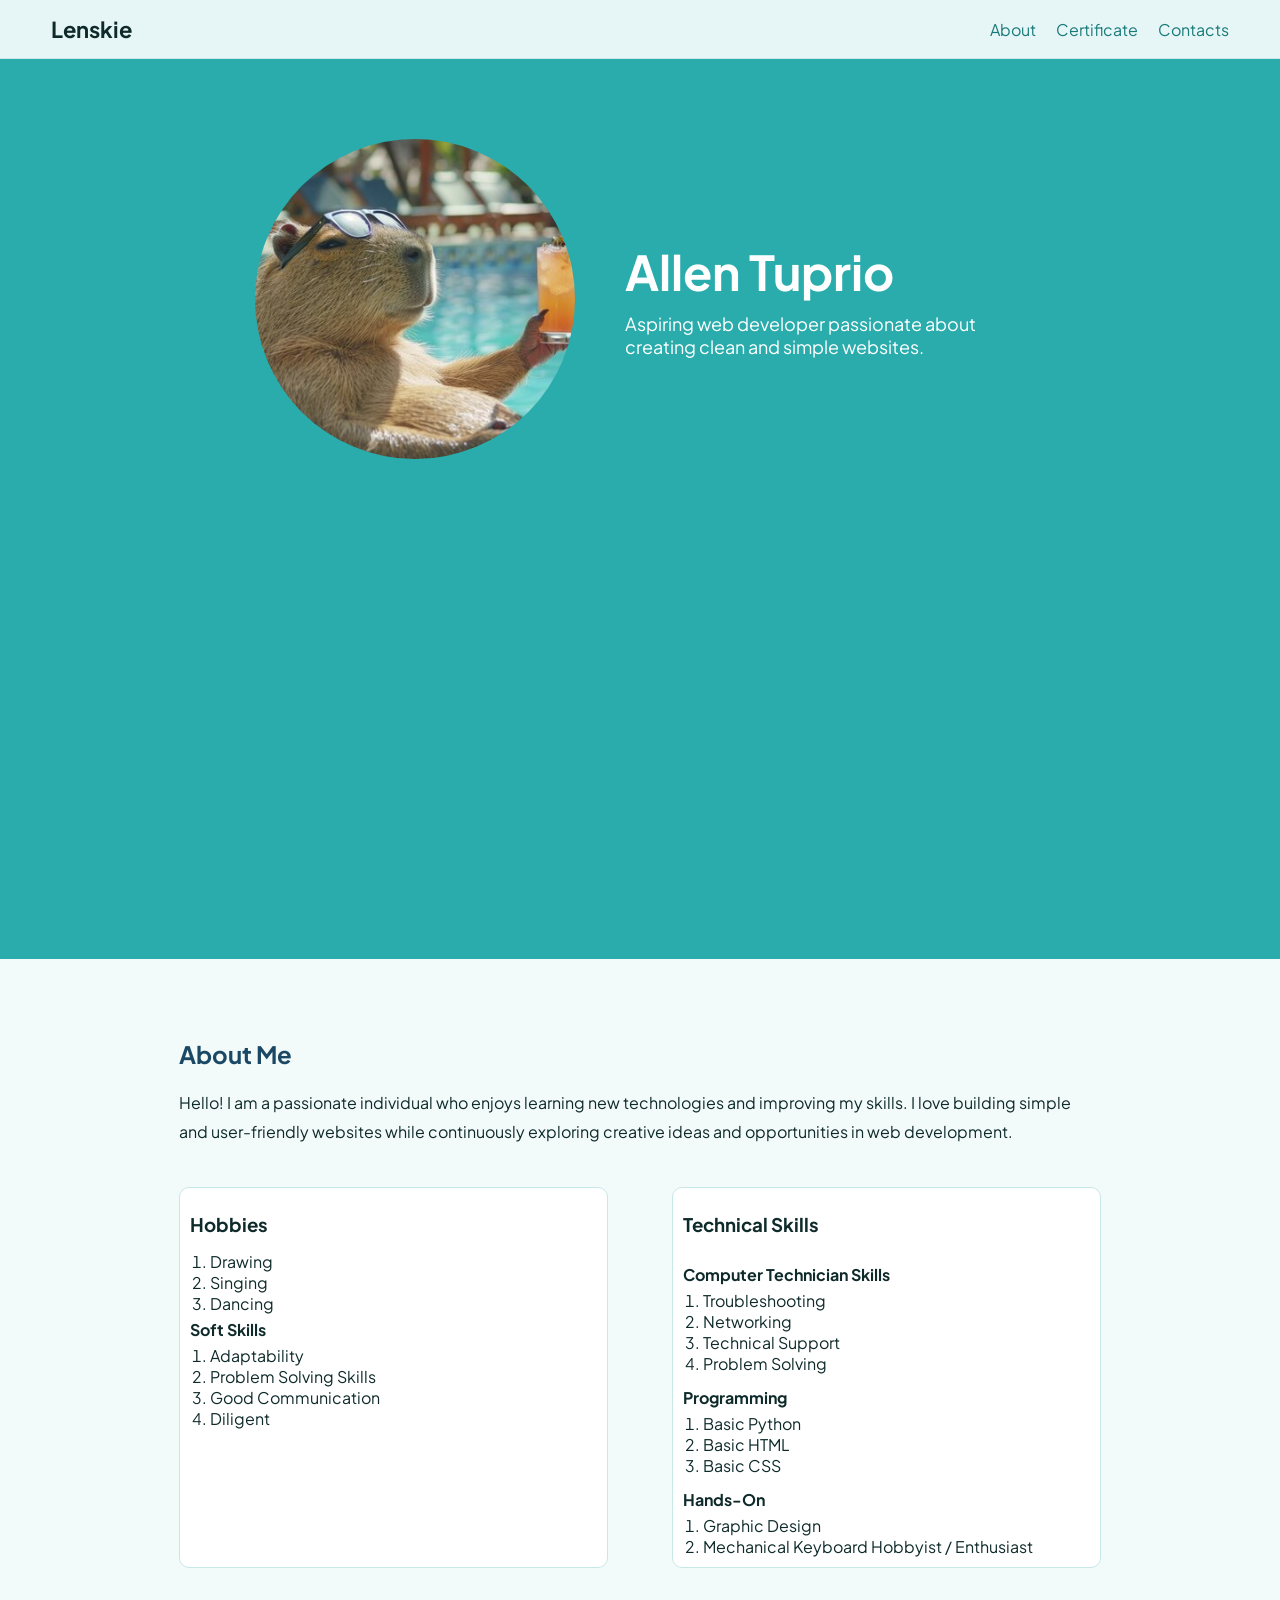
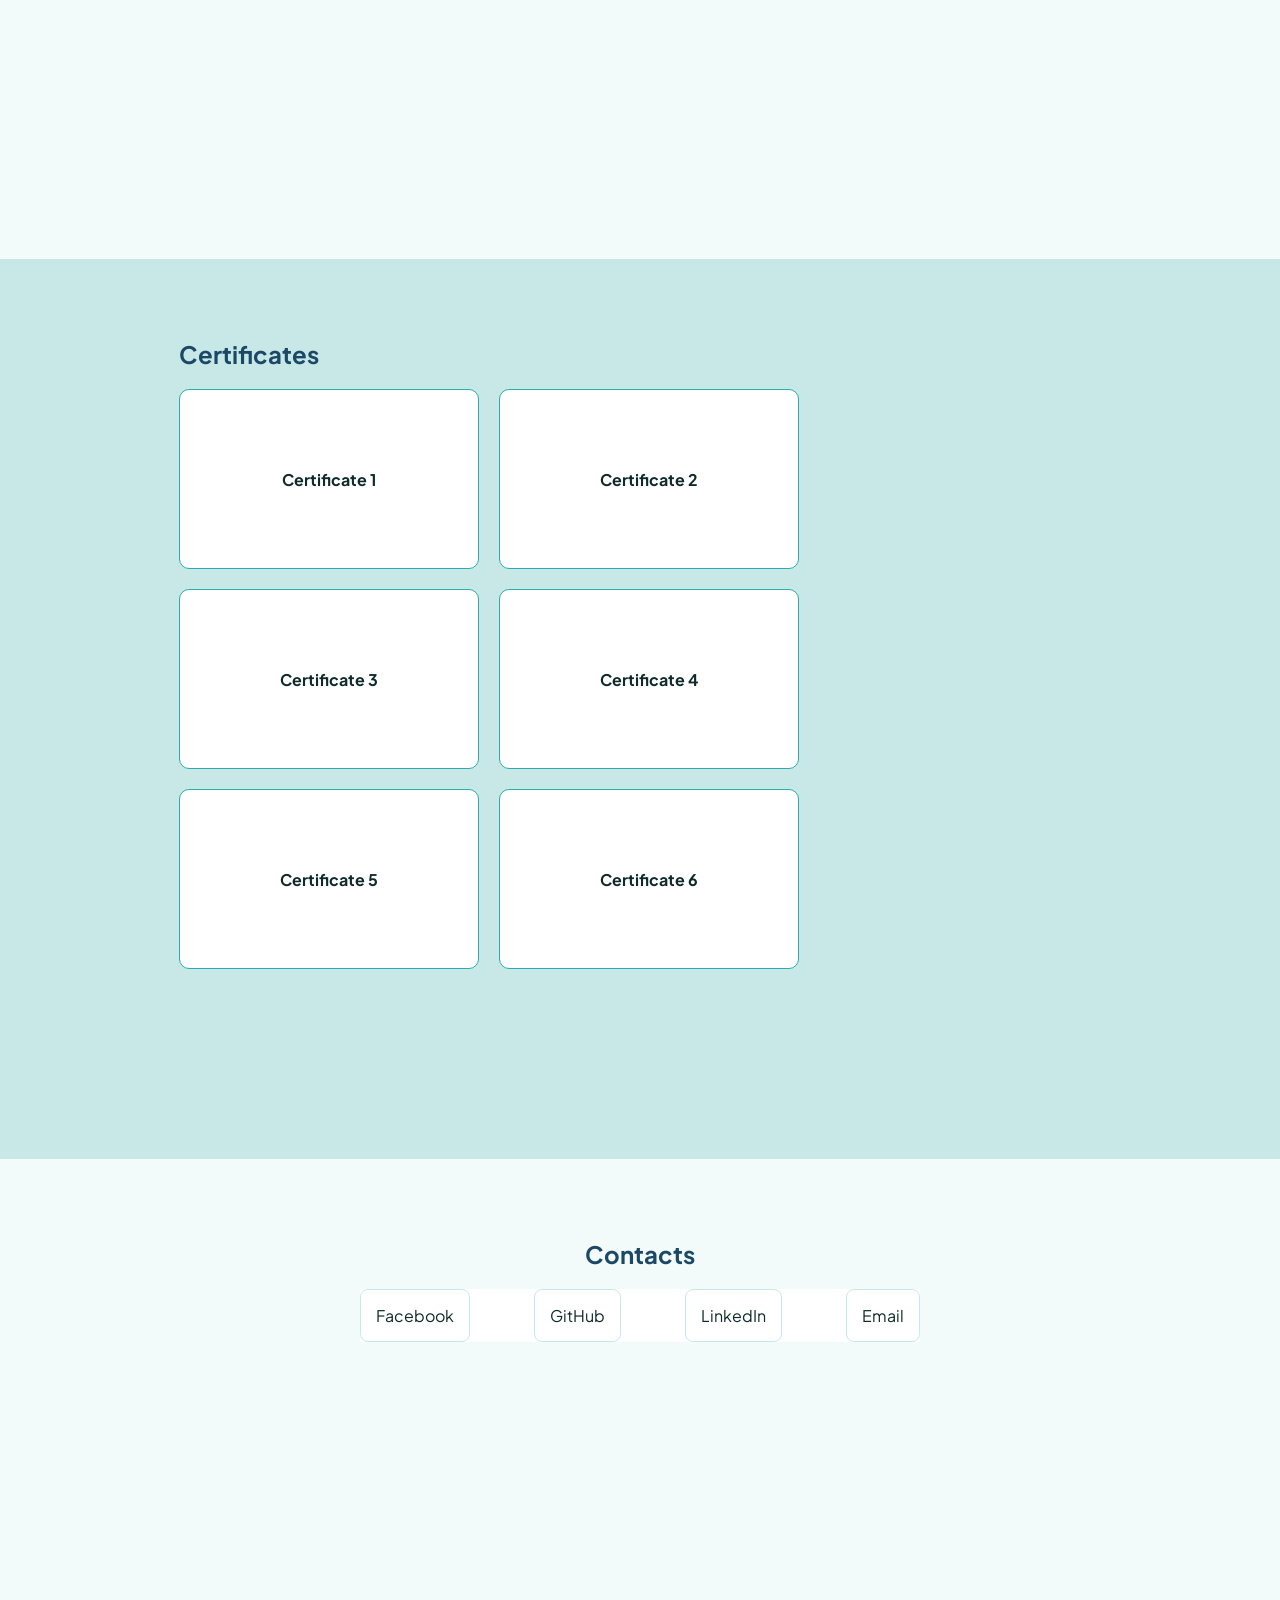
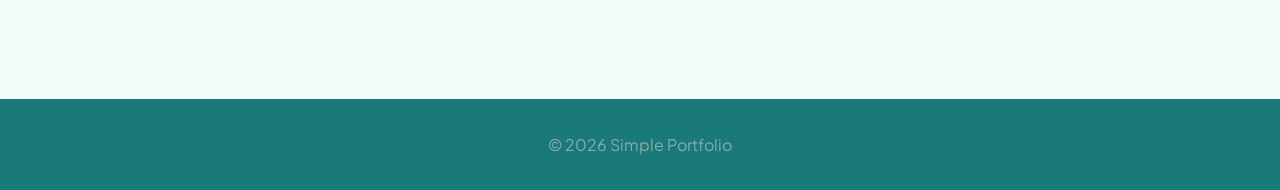
<file: Aquamarine_ITECH50/Aquamarine-main.html>
<!DOCTYPE html>
<html lang="en">
<head>
  <meta charset="UTF-8" />
  <meta name="viewport" content="width=device-width, initial-scale=1.0"/>
  <title>Simple Portfolio</title>
  <link rel="stylesheet" href="styles/aquamarine-style.css">
  <link href="https://fonts.googleapis.com/css2?family=Plus+Jakarta+Sans:wght@300;400;500;600;700&display=swap" rel="stylesheet" />
</head>
<body>

  <!-- Nav-bar -->
  <nav>
    <a href="#hero" class="logo">Lenskie</a>
    <div class="nav-links">
      <a href="#about">About</a>
      <a href="#certificate">Certificate</a>
      <a href="#contacts">Contacts</a>
    </div>
  </nav>

  <!-- Hero -->
  <section id="hero" class="section-hero">
    <div class="container-hero">
      <img src="images/initial-img.jpg" alt="Profile photo of Allen Tuprio" class="profile-pic">
      <div class="hero-text">
        <h1>Allen Tuprio</h1>
        <p>Aspiring web developer passionate about creating clean and simple websites.</p>
      </div>
    </div>
  </section>

  <!-- About-->
  <section id="about" class="section-about">
    <h2>About Me</h2>

    <p class="about-text">
      Hello! I am a passionate individual who enjoys learning new technologies
      and improving my skills. I love building simple and user-friendly websites
      while continuously exploring creative ideas and opportunities in web development.
    </p>

    <div class="cards">

      <!-- Cards -->
      <div class="card">
        <h3>Hobbies</h3>
        <ol>
          <li>Drawing</li>
          <li>Singing</li>
          <li>Dancing</li>
        </ol>

        <h4>Soft Skills</h4>
        <ol>
          <li>Adaptability</li>
          <li>Problem Solving Skills</li>
          <li>Good Communication</li>
          <li>Diligent</li>
        </ol>
      </div>

      <!-- Cards -->
      <div class="card">
        <h3>Technical Skills</h3>
        <ul>
          <li>
            <h4>Computer Technician Skills</h4>
            <ol>
              <li>Troubleshooting</li>
              <li>Networking</li>
              <li>Technical Support</li>
              <li>Problem Solving</li>
            </ol>
          </li>
          <li>
            <h4>Programming</h4>
            <ol>
              <li>Basic Python</li>
              <li>Basic HTML</li>
              <li>Basic CSS</li>
            </ol>
          </li>
          <li>
            <h4>Hands-On</h4>
            <ul>
            <ol>
              <li>Graphic Design</li>
              <li>Mechanical Keyboard Hobbyist / Enthusiast</li>
            </ol>
            </ul>
          </li>
        </ul>
      </div>

    </div>
  </section>

  <!-- Certificate -->
  <section id="certificate" class="section-certificate">
    <h2>Certificates</h2>
    <div class="certificates">
      <div class="cert-box">Certificate 1</div>
      <div class="cert-box">Certificate 2</div>
      <div class="cert-box">Certificate 3</div>
      <div class="cert-box">Certificate 4</div>
      <div class="cert-box">Certificate 5</div>
      <div class="cert-box">Certificate 6</div>
    </div>
  </section>

  <!-- Contact -->
  <section id="contacts" class="section-contact">
    <div class="contacts">
      <h2>Contacts</h2>
      <div class="contact-links">
        <a href="#contacts">Facebook</a>
        <a href="#contacts">GitHub</a>
        <a href="#contacts">LinkedIn</a>
        <a href="#contacts">Email</a>
      </div>
    </div>
  </section>

  <!-- Footer -->
  <footer>
    <p>&copy; 2026 Simple Portfolio</p>
  </footer>

  <script src="script/aquamarine-script.js"></script>

</body>
</html>
</file>
<file: Aquamarine_ITECH50/styles/aquamarine-style.css>
/* AQUAMARINE NUMBA WAN*/

:root {
  --teal:          #2aacac;
  --teal-dark:     #1a7a7a;
  --teal-light:    #d4f0f0;
  --teal-wash:     #ebf9f9;
  --bg:            #f2fafa;
  --bg-alt:        #e6f5f5;
  --white:         #ffffff;
  --border:        #c8e8e8;
  --text:          #0f2a2a;
  --text-soft:     #5a7a7a;
  --text-muted:    #8aabab;
}

/* --- Reset --- */
* {
  margin: 0;
  padding: 0;
  box-sizing: border-box;
  font-family: 'Plus Jakarta Sans', sans-serif;
}

body {
  background: var(--bg);
  color: var(--text);
}

ul, ol { list-style: none; }

/* Nav-bar attributes */
nav {
  position: sticky;
  top: 0;
  z-index: 1000;
  display: flex;
  justify-content: space-between;
  align-items: center;
  width: 100%;
  padding: 15px 4%;
  background: var(--bg-alt);
  border-bottom: 1px solid var(--border);
}

.logo {
  font-size: 22px;
  font-weight: bold;
  color: var(--text);
  text-decoration: none;
}

.nav-links {
  display: flex;
  gap: 20px;
}

.nav-links a {
  color: var(--teal-dark);
  text-decoration: none;
  transition: color 0.3s;
}

.nav-links a:hover {
  color: var(--teal);
}

.nav-links a.active {
  color: var(--teal);
  font-weight: 700;
}

/* Sections and Headings */
section {
  display: flex;
  flex-direction: column;
  width: 100%;
  min-height: 100vh;
  padding: 80px 14%;
}

h2 {
  margin-bottom: 20px;
  color: #1b4965;
}

h3 { padding: 15px 0; }
h4 { padding: 5px 0; }

/* Hero Section */
.section-hero {
  background: var(--teal);
}

.container-hero {
  display: flex;
  align-items: center;
  justify-content: center;
  gap: 50px;
  flex-wrap: wrap;
}

.profile-pic {
  width: 320px;
  height: 320px;
  border-radius: 50%;
  object-fit: cover;
}

.hero-text { color: var(--white); }

.hero-text h1 {
  font-size: 48px;
  margin-bottom: 10px;
}

.hero-text p {
  max-width: 400px;
  font-size: 18px;
}

/* About section */
.about-text {
  margin-bottom: 40px;
  line-height: 1.8;
}

.cards {
  display: flex;
  gap: 64px;
}

.card {
  flex: 1;
  min-width: 300px;
  padding: 10px;
  background: var(--white);
  border: 1.5px solid var(--border);
  border-radius: 10px;
  transition: box-shadow 0.25s, transform 0.25s;
}

.card:hover {
  box-shadow: 0 8px 28px var(--text-muted);
  transform: translateY(-0.8px);
}

/* Nested lists inside cards */
.card ol {
  padding-left: 20px;
  list-style: decimal;
}

.card ul > li {
  margin-top: 8px;
}

/* Certificate Section */
.section-certificate {
  background: var(--border);
}

.certificates {
  display: flex;
  gap: 20px;
  flex-wrap: wrap;
}

.cert-box {
  display: flex;
  align-items: center;
  justify-content: center;
  width: 300px;
  height: 180px;
  font-weight: bold;
  background: var(--white);
  border: 1.5px solid var(--teal);
  border-radius: 10px;
  transition: box-shadow 0.25s, transform 0.25s;
}

.cert-box:hover {
  box-shadow: 0 8px 28px var(--text-muted);
  transform: translateY(-0.8px);
}

/* Contact Section */
.section-contact {
  min-height: 60vh;
  align-items: center;
}

.contacts { text-align: center; }

.contact-links {
  display: flex;
  flex-direction: row;
  gap: 64px;
  flex-wrap: wrap;
  justify-content: center;
  background: var(--white);
}

.contact-links a {
  width: fit-content;
  padding: 15px;
  color: var(--text);
  text-decoration: none;
  border: 1.5px solid var(--border);
  border-radius: 8px;
  transition: background 0.2s, color 0.2s;
}

.contact-links a:hover {
  background: var(--teal-light);
  color: var(--teal-dark);
}

/* Footer */
footer {
  padding: 35px;
  text-align: center;
  background: var(--teal-dark);
  color: var(--text-muted);
}
</file>
